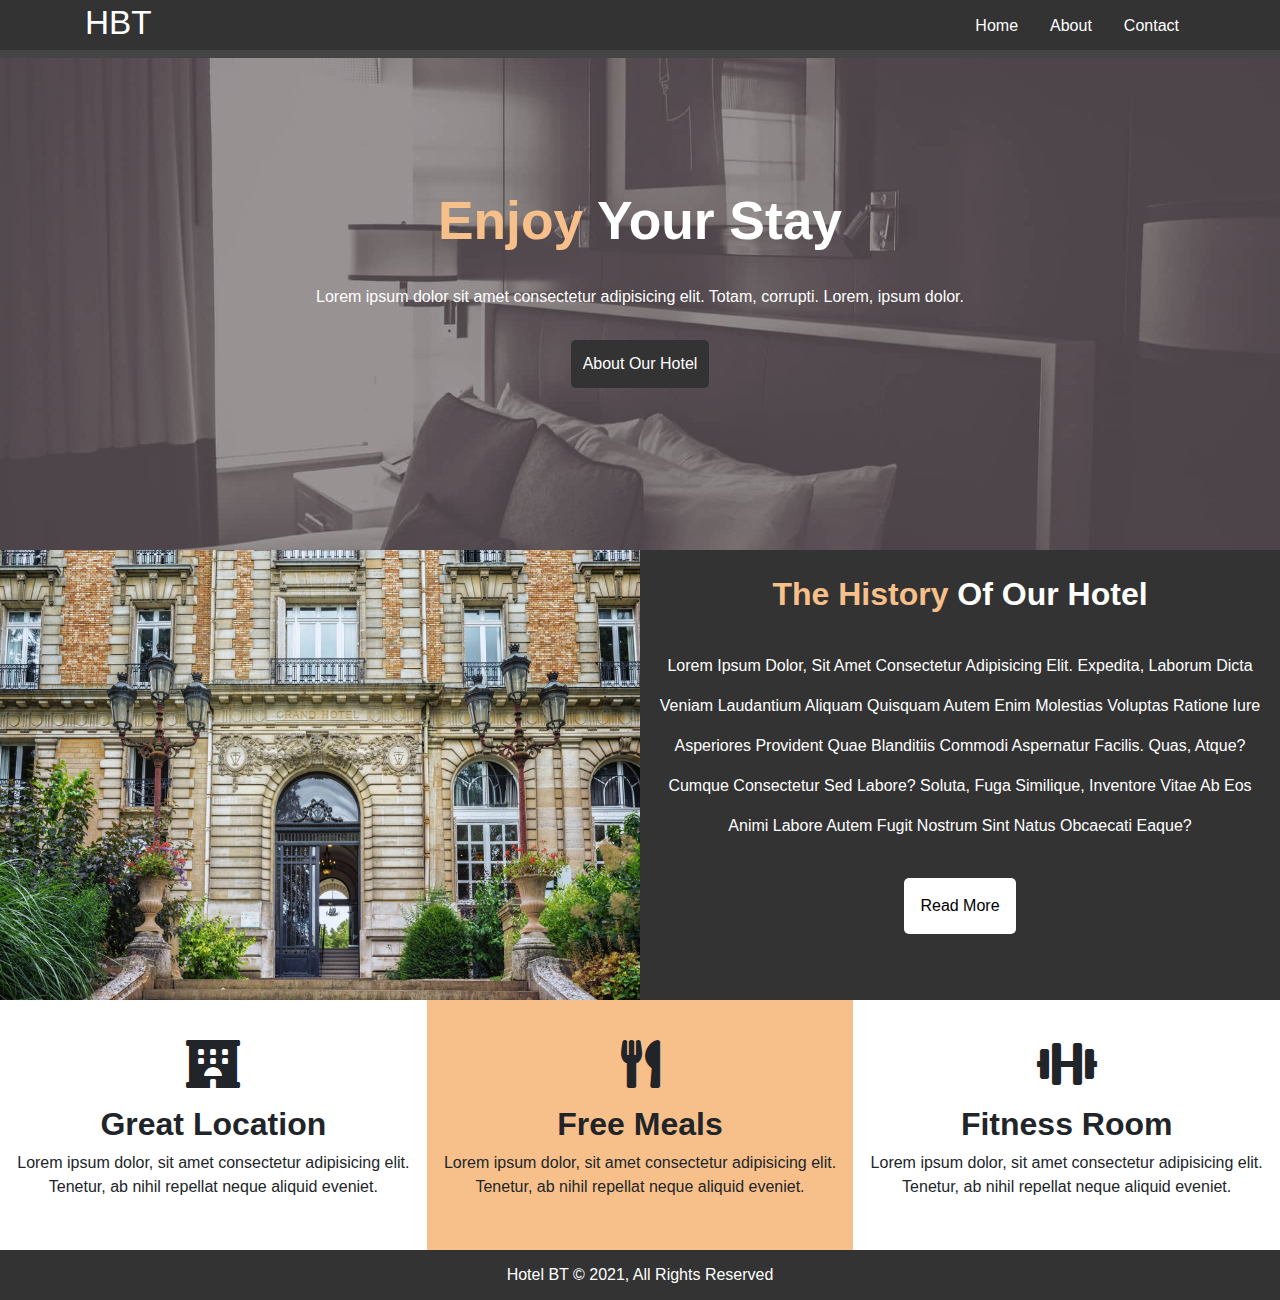
<file: index.html>
<!DOCTYPE html>
<html lang="en-US">
    <head>
        <meta charset="UTF-8"/>
        <meta name="viewport" content="width=device-width, initial-scale=1.0"/>
        <meta http-equiv="X-UA-Compatible" content="IE=edge">
        <meta http-equiv="refresh" content="">
        <base href="" target="">
        <link rel="pingback" href="https: //domainname.com/xmlrpc.php"/>
        <title> HBT Hotel | Enjoy Your Stay </title>
        <!-- Style Resources -->
        <style>
        
        </style>
        <link rel="stylesheet" href="./Bootstrap/bootstrap-4.6.0/css/bootstrap.min.css">
        <link rel="stylesheet" href="./JQuery/JQuery-UI/jquery-ui-1.11.4.legacy/jquery-ui.min.css">
        <link rel="stylesheet" href="./material-icons-0.5.1/iconfont/material-icons.css">
        <link rel="stylesheet" href="./Font-Awesome/fontawesome-pro-5.5.0/fontawesome-pro-5.5.0-web/css/all.min.css">
        <link rel="stylesheet" href="./hbt.css">
        <link rel="stylesheet" href="./hbt-responsive.css">
        <!-- Meta Properties -->
        <meta name="description" content=""/>
        <meta name="keywords" content="">
        <meta name="author" content="Taha Aflatoon Bakhshayesh">
        <!-- Site Favicon Icon -->
        <link type="image/png" sizes="16x16" rel="icon" href="./Pictures/favicon-hotel-16.png">
    </head>
    <body>
        <!-- Header -->
        <header class="header">
            <nav class="container">
                <ul class="header-links">
                    <li> <h1 class="hbt"> HBT </h1> </li>
                    <li class="home"><a href="./index.html"> Home </a></li>
                    <li><a href="./hbt-about.html"> About </a></li>
                    <li><a href="./hbt-contact.html"> Contact </a></li>
                </ul>
            </nav>
        </header>
        <!-- Scroll indicator -->
        <div class="progress-container mb-1">
            <div class="progress-bar" id="ScrollBar"></div>
        </div>
        <!-- Content -->
        <section class="content">
            <div class="container">
                <h2> <span style="color: #f7c08a;"> Enjoy </span> Your Stay </h2> <br>
                <p> Lorem ipsum dolor sit amet consectetur adipisicing elit. Totam, corrupti. Lorem, ipsum dolor. </p>
                <a href="./hbt-about.html" class="about-button"> About Our Hotel </a>
            </div>
        </section>
        <!-- History -->
        <section class="history">
            <div class="history-content">
                <img src="./Pictures/photo-1.jpg" alt="hbt-image" class="hbt-image">
                <div class="overlay1">
                    <div class="text container">
                        <h2> <span style="color: #f7c08a;"> HBT </span> Hotel </h2>
                        <p class="description">
                            Lorem ipsum dolor sit amet consectetur adipisicing elit. Quaerat accusantium porro ut illo, sit asperiores, accusamus, quos consectetur deleniti eum id autem quasi officiis earum. Facere, fugit similique? Eaque laborum sit quia, corporis quae reiciendis non quibusdam porro dolorum rem ipsam fuga aut. Aliquam illo itaque, ea est nobis distinctio!
                        </p>

                        <!-- Geolocation -->
                        <button type="button" onclick="Geolocation()" class="geo-button">
                            <span style="color: #f7c08a;"> Your </span> Location
                        </button>
                        <span id="error"></span>
                    </div>
                </div>
            </div>
            <!-- History text -->
            <article class="history-text">
                <div class="container">
                    <h2> <span style="color: #f7c08a;"> the history </span> of our hotel </h2>
                    <p>
                        Lorem ipsum dolor, sit amet consectetur adipisicing elit. Expedita, laborum dicta veniam laudantium aliquam quisquam autem enim molestias voluptas ratione iure asperiores provident quae blanditiis commodi aspernatur facilis. Quas, atque? Cumque consectetur sed labore? Soluta, fuga similique, inventore vitae ab eos animi labore autem fugit nostrum sint natus obcaecati eaque?
                    </p>
                    <a href="./hbt-about.html"> Read More </a>
                </div>
            </article>
        </section>
        <!-- Services -->
        <section class="services">
            <article class="col container location">
                <i class="fas fa-hotel fa-3x"></i>
                <h2> Great Location </h2>
                <p>
                    Lorem ipsum dolor, sit amet consectetur adipisicing elit. Tenetur, ab nihil repellat neque aliquid eveniet.
                </p>
            </article>
            <article class="col container meals">
                <i class="fas fa-utensils fa-3x"></i>
                <h2> Free Meals </h2>
                <p>
                    Lorem ipsum dolor, sit amet consectetur adipisicing elit. Tenetur, ab nihil repellat neque aliquid eveniet.
                </p>
            </article>
            <article class="col container fitness">
                <i class="fas fa-dumbbell fa-3x"></i>
                <h2> Fitness Room </h2>
                <p>
                    Lorem ipsum dolor, sit amet consectetur adipisicing elit. Tenetur, ab nihil repellat neque aliquid eveniet.
                </p>
            </article>
        </section>
        <!-- Footer -->
        <footer class="footer">
            <p> Hotel BT &copy; 2021, All Rights Reserved </p>
        </footer>
        <!-- JavaScript -->
        <script>
        
        </script>
        <script src="./JQuery/jquery-3.6.0.min.js"></script>
        <script src="./JQuery/JQuery-UI/jquery-ui-1.11.4.legacy/jquery-ui.min.js"></script>
        <script src="./Popper/popper.min.js"></script>
        <script src="./Bootstrap/bootstrap-4.6.0/js/bootstrap.min.js"></script>
        <script src="./hbt.js"></script>
    </body>
</html>
</file>
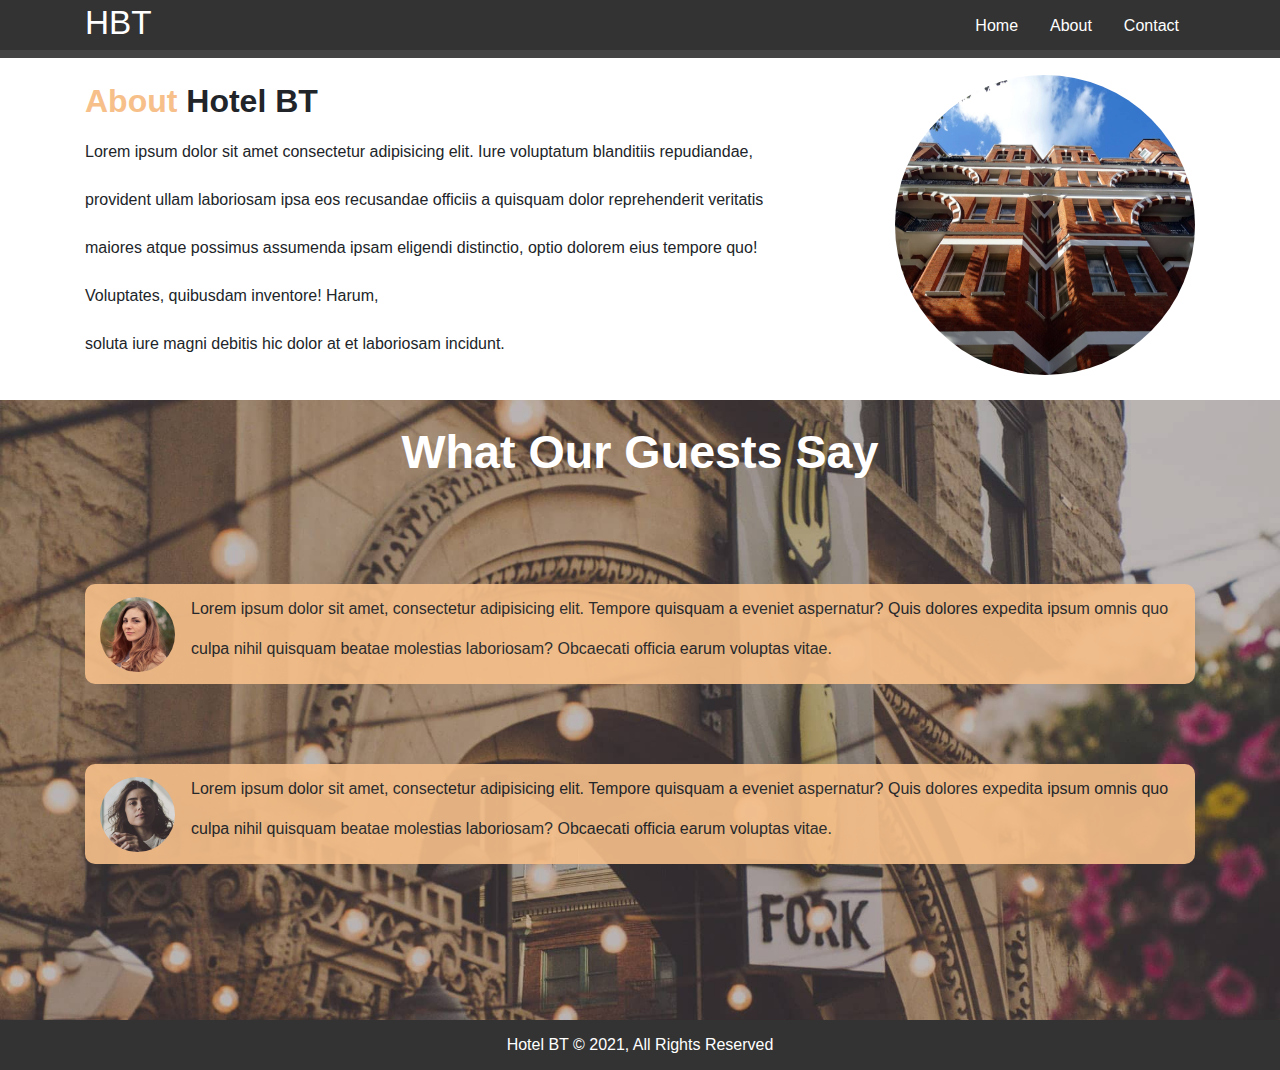
<file: hbt-about.html>
<!DOCTYPE html>
<html lang="en-US">
    <head>
        <meta charset="UTF-8"/>
        <meta name="viewport" content="width=device-width, initial-scale=1.0"/>
        <meta http-equiv="X-UA-Compatible" content="IE=edge">
        <meta http-equiv="refresh" content="">
        <base href="" target="">
        <link rel="pingback" href="https: //domainname.com/xmlrpc.php"/>
        <title> HBT Hotel | Enjoy Your Stay </title>
        <!-- Style Resources -->
        <style>
        
        </style>
        <link rel="stylesheet" href="./Bootstrap/bootstrap-4.6.0/css/bootstrap.min.css">
        <link rel="stylesheet" href="./JQuery/JQuery-UI/jquery-ui-1.11.4.legacy/jquery-ui.min.css">
        <link rel="stylesheet" href="./material-icons-0.5.1/iconfont/material-icons.css">
        <link rel="stylesheet" href="./Font-Awesome/fontawesome-pro-5.5.0/fontawesome-pro-5.5.0-web/css/all.min.css">
        <link rel="stylesheet" href="./hbt.css">
        <link rel="stylesheet" href="./hbt-responsive.css">
        <!-- Meta Properties -->
        <meta name="description" content=""/>
        <meta name="keywords" content="">
        <meta name="author" content="Taha Aflatoon Bakhshayesh">
        <!-- Site Favicon Icon -->
        <link type="image/png" sizes="16x16" rel="icon" href="./Pictures/favicon-hotel-16.png">
    </head>
    <body>
        <!-- Header -->
        <header class="header">
            <nav class="container">
                <ul class="header-links">
                    <li> <h1 class="hbt"> HBT </h1> </li>
                    <li class="home"><a href="./index.html"> Home </a></li>
                    <li><a href="./hbt-about.html"> About </a></li>
                    <li><a href="./hbt-contact.html"> Contact </a></li>
                </ul>
            </nav>
        </header>
        <!-- Scroll indicator -->
        <div class="progress-container mb-1">
            <div class="progress-bar" id="ScrollBar"></div>
        </div>
        <!-- Content -->
        <section class="about-content">
            <article class="container bt">
                <div>
                    <h2><span style="color: #f7c08a;"> About </span> Hotel BT </h2>
                    <p>
                        Lorem ipsum dolor sit amet consectetur adipisicing elit. Iure voluptatum blanditiis repudiandae, <br>
                        provident ullam laboriosam ipsa eos recusandae officiis a quisquam dolor reprehenderit veritatis <br>
                        maiores atque possimus assumenda ipsam eligendi distinctio, optio dolorem eius tempore quo! <br>
                        Voluptates, quibusdam inventore! Harum, <br>
                        soluta iure magni debitis hic dolor at et laboriosam incidunt.
                    </p>
                </div>
                <!-- Modal image -->
                <img src="./Pictures/photo-2.jpg" alt="England | Hotel BT" class="about-image" id="myImg" onmouseover="Modal()">
                <!-- The Modal -->
                <div id="Modalimage" class="modal">
                    <span class="close">&times;</span>
                    <img class="modal-content" id="img01">
                    <div id="caption"></div>
                </div>
            </article>
        </section>
        <!-- Guests -->
        <section class="guests">
            <div class="container">
                <h2 class="guests-title"> what our guests say </h2>
                <article class="guest1 container">
                    <img src="./Pictures/person-1.jpg" alt="person-1" class="guest1-image">
                    <div class="overlay">
                        <div class="guest1-text container">
                            <h4> Ashley Miles | Web logger, Photographer, Instagramer </h4>
                            <p> Lorem, ipsum dolor sit amet consectetur adipisicing elit. Ex, odio. </p>
                        </div>
                    </div>
                    <p class="guest1-idea">
                        Lorem ipsum dolor sit amet, consectetur adipisicing elit. Tempore quisquam a eveniet aspernatur? Quis dolores expedita ipsum omnis quo culpa nihil quisquam beatae molestias laboriosam? Obcaecati officia earum voluptas vitae.
                    </p>
                </article>
                <article class="guest2 container">
                    <img src="./Pictures/person-2.jpg" alt="person-2" class="guest2-image">
                    <div class="overlay">
                        <div class="guest2-text container">
                            <h4> Jenny Carter | Critic, Youtuber, Influencer </h4>
                            <p> Lorem, ipsum dolor sit amet consectetur adipisicing elit. Ex, odio. </p>
                        </div>
                    </div>
                    <p class="guest2-idea">
                        Lorem ipsum dolor sit amet, consectetur adipisicing elit. Tempore quisquam a eveniet aspernatur? Quis dolores expedita ipsum omnis quo culpa nihil quisquam beatae molestias laboriosam? Obcaecati officia earum voluptas vitae.
                    </p>
                </article>
            </div>
        </section>
        <!-- Footer -->
        <footer class="footer">
            <p> Hotel BT &copy; 2021, All Rights Reserved </p>
        </footer>
        <!-- JavaScript -->
        <script>
        
        </script>
        <script src="./JQuery/jquery-3.6.0.min.js"></script>
        <script src="./JQuery/JQuery-UI/jquery-ui-1.11.4.legacy/jquery-ui.min.js"></script>
        <script src="./Popper/popper.min.js"></script>
        <script src="./Bootstrap/bootstrap-4.6.0/js/bootstrap.min.js"></script>
        <script src="./hbt.js"></script>
    </body>
</html>
</file>
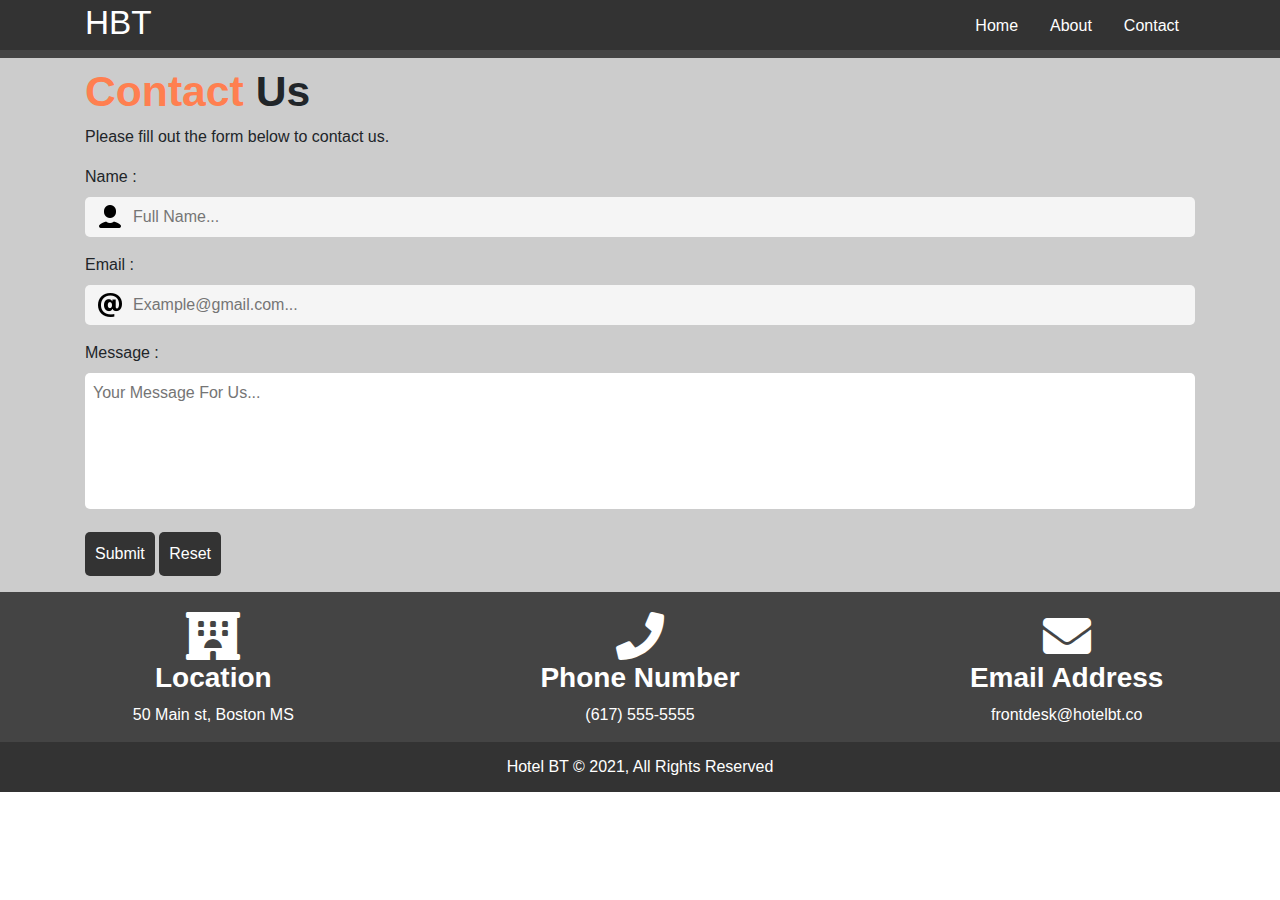
<file: hbt-contact.html>
<!DOCTYPE html>
<html lang="en-US">
    <head>
        <meta charset="UTF-8"/>
        <meta name="viewport" content="width=device-width, initial-scale=1.0"/>
        <meta http-equiv="X-UA-Compatible" content="IE=edge">
        <meta http-equiv="refresh" content="">
        <base href="" target="">
        <link rel="pingback" href="https: //domainname.com/xmlrpc.php"/>
        <title> HBT Hotel | Enjoy Your Stay </title>
        <!-- Style Resources -->
        <style>
        
        </style>
        <link rel="stylesheet" href="./Bootstrap/bootstrap-4.6.0/css/bootstrap.min.css">
        <link rel="stylesheet" href="./JQuery/JQuery-UI/jquery-ui-1.11.4.legacy/jquery-ui.min.css">
        <link rel="stylesheet" href="./material-icons-0.5.1/iconfont/material-icons.css">
        <link rel="stylesheet" href="./Font-Awesome/fontawesome-pro-5.5.0/fontawesome-pro-5.5.0-web/css/all.min.css">
        <link rel="stylesheet" href="./hbt.css">
        <link rel="stylesheet" href="./hbt-responsive.css">
        <!-- Meta Properties -->
        <meta name="description" content=""/>
        <meta name="keywords" content="">
        <meta name="author" content="Taha Aflatoon Bakhshayesh">
        <!-- Site Favicon Icon -->
        <link type="image/png" sizes="16x16" rel="icon" href="./Pictures/favicon-hotel-16.png">
    </head>
    <body>
        <!-- Header -->
        <header class="header">
            <nav class="container">
                <ul class="header-links">
                    <li> <h1 class="hbt"> HBT </h1> </li>
                    <li class="home"><a href="./index.html"> Home </a></li>
                    <li><a href="./hbt-about.html"> About </a></li>
                    <li><a href="./hbt-contact.html"> Contact </a></li>
                </ul>
            </nav>
        </header>
        <!-- Scroll indicator -->
        <div class="progress-container mb-1">
            <div class="progress-bar" id="ScrollBar"></div>
        </div>
        <!-- Content -->
        <section class="form-content">
            <div class="container">
                <h2 class="contact-title"><span style="color: #ff7f50;"> Contact </span> Us </h2>
                <p> Please fill out the form below to contact us. </p>
                <!-- Contact form -->
                <form action="./index.php" method="post" autocomplete="on">
                    <label for="name"> Name : </label> <br>
                    <input type="text" name="name" id="name" placeholder="Full Name..." class="input-text"> <br>
                    <label for="email"> Email : </label> <br>
                    <input type="email" name="email" id="email" placeholder="Example@gmail.com..." class="input-email"> <br>
                    <label for="message"> Message : </label> <br>
                    <textarea name="message" id="message" cols="30" rows="5" placeholder="Your Message For Us..."></textarea> <br>
                    <button type="submit"> Submit </button>
                    <button type="reset"> Reset </button>
                </form>
            </div>
        </section>
        <!-- Social -->
        <section class="social">
            <div class="col contact-ways">
                <i class="fas fa-hotel fa-3x"></i>
                <h3 style="font-weight: bold;"> Location </h3>
                <address> 50 Main st, Boston MS </address>
            </div>
            <div class="col contact-ways">
                <i class="fas fa-phone fa-3x"></i>
                <h3 style="font-weight: bold;"> Phone Number </h3>
                <p> (617) 555-5555 </p>
            </div>
            <div class="col contact-ways">
                <i class="fas fa-envelope fa-3x"></i>
                <h3 style="font-weight: bold;"> Email Address </h3>
                <p><a href="mailto:frontdesk@hotelbt.co" class="hbt-mail"> frontdesk@hotelbt.co </a></p>
            </div>
        </section>
        <!-- Footer -->
        <footer class="footer">
            <p> Hotel BT &copy; 2021, All Rights Reserved </p>
        </footer>
        <!-- JavaScript -->
        <script>
        
        </script>
        <script src="./JQuery/jquery-3.6.0.min.js"></script>
        <script src="./JQuery/JQuery-UI/jquery-ui-1.11.4.legacy/jquery-ui.min.js"></script>
        <script src="./Popper/popper.min.js"></script>
        <script src="./Bootstrap/bootstrap-4.6.0/js/bootstrap.min.js"></script>
        <script src="./hbt.js"></script>
    </body>
</html>
</file>
<file: material-icons-0.5.1/iconfont/material-icons.css>
@font-face {
  font-family: "Material Icons";
  font-style: normal;
  font-weight: 400;
  src: url("MaterialIcons-Regular.eot");
  /* For IE6-8 */
  src: local("Material Icons"), local("MaterialIcons-Regular"), url("MaterialIcons-Regular.woff2") format("woff2"), url("MaterialIcons-Regular.woff") format("woff"), url("MaterialIcons-Regular.ttf") format("truetype");
}

.material-icons, .material-icons-outlined, .material-icons-round, .material-icons-sharp, .material-icons-two-tone {
  font-family: "Material Icons";
  font-weight: normal;
  font-style: normal;
  font-size: 24px;
  display: inline-block;
  line-height: 1;
  text-transform: none;
  letter-spacing: normal;
  word-wrap: normal;
  white-space: nowrap;
  direction: ltr;
  /* Support for all WebKit browsers. */
  -webkit-font-smoothing: antialiased;
  /* Support for Safari and Chrome. */
  text-rendering: optimizeLegibility;
  /* Support for Firefox. */
  -moz-osx-font-smoothing: grayscale;
  /* Support for IE. */
  font-feature-settings: 'liga';
}

@font-face {
  font-family: "Material Icons Outlined";
  font-style: normal;
  font-weight: 400;
  src: url("MaterialIconsOutlined-Regular.eot");
  /* For IE6-8 */
  src: local("Material Icons Outlined"), local("MaterialIconsOutlined-Regular"), url("MaterialIconsOutlined-Regular.woff2") format("woff2"), url("MaterialIconsOutlined-Regular.woff") format("woff"), url("MaterialIconsOutlined-Regular.otf") format("opentype");
}

.material-icons-outlined {
  font-family: "Material Icons Outlined";
}

@font-face {
  font-family: "Material Icons Round";
  font-style: normal;
  font-weight: 400;
  src: url("MaterialIconsRound-Regular.eot");
  /* For IE6-8 */
  src: local("Material Icons Round"), local("MaterialIconsRound-Regular"), url("MaterialIconsRound-Regular.woff2") format("woff2"), url("MaterialIconsRound-Regular.woff") format("woff"), url("MaterialIconsRound-Regular.otf") format("opentype");
}

.material-icons-round {
  font-family: "Material Icons Round";
}

@font-face {
  font-family: "Material Icons Sharp";
  font-style: normal;
  font-weight: 400;
  src: url("MaterialIconsSharp-Regular.eot");
  /* For IE6-8 */
  src: local("Material Icons Sharp"), local("MaterialIconsSharp-Regular"), url("MaterialIconsSharp-Regular.woff2") format("woff2"), url("MaterialIconsSharp-Regular.woff") format("woff"), url("MaterialIconsSharp-Regular.otf") format("opentype");
}

.material-icons-sharp {
  font-family: "Material Icons Sharp";
}

@font-face {
  font-family: "Material Icons Two Tone";
  font-style: normal;
  font-weight: 400;
  src: url("MaterialIconsTwoTone-Regular.eot");
  /* For IE6-8 */
  src: local("Material Icons Two Tone"), local("MaterialIconsTwoTone-Regular"), url("MaterialIconsTwoTone-Regular.woff2") format("woff2"), url("MaterialIconsTwoTone-Regular.woff") format("woff"), url("MaterialIconsTwoTone-Regular.otf") format("opentype");
}

.material-icons-two-tone {
  font-family: "Material Icons Two Tone";
}
</file>
<file: hbt.css>
html {
    scroll-behavior: smooth;
}
* {
    margin: 0;
    padding: 0;
    box-sizing: border-box;
}
:root {
    --gray: #333;
    --gray2: #444;
    --white: #fff;
    --white2: #ccc;
    --biege: #f7c08a;
    --black: #000;
}
@font-face {
    font-family: name;
    src: url('');
}

/* CSS */
/* header */
.header {
    width: 100%;
    height: 50px;
    background-color: var(--gray);
    color: var(--white);
    position: sticky;
    top: 0;
    z-index: 5;
}
.header-links {
    list-style-type: none;
    display: flex;
    flex-direction: row;
    margin-bottom: 0;
}
.home {
    margin-left: auto;
}
.hbt {
    font-size: 25pt;
    padding-top: 2.5px;
}
.header-links a {
    width: auto;
    height: 50px;
    padding: 14px 1rem 0;
    color: var(--white);
    display: inline-block;
    transition: 0.5s;
    -webkit-transition: 0.5s;
    -moz-transition: 0.5s;
    -ms-transition: 0.5s;
    -o-transition: 0.5s;
}
.header-links a:hover {
    text-decoration: none;
    background-color: var(--gray2);
    color: var(--biege);
}
/* scroll indicator */
.progress-container {
    width: 100%;
    height: 8px;
    background: var(--gray2);
    position: fixed;
    top: 50;
    z-index: 5;
}
.progress-bar {
    height: 8px;
    background: var(--white2);
    width: 0%;
}
/* content */
.content {
    width: 100%;
    height: 500px;
    background: url('./Pictures/showcase.jpg') center center/cover;
    color: var(--white);
    text-align: center;
}
.content h2 {
    font-weight: bold;
    padding-top: 12.5%;
    font-size: 40pt;
}
.about-button {
    display: inline-block;
    padding: 0.75rem;
    margin-top: 15px;
    background-color: var(--gray);
    color: var(--white);
    border-radius: 5px;
    -webkit-border-radius: 5px;
    -moz-border-radius: 5px;
    -ms-border-radius: 5px;
    -o-border-radius: 5px;
    transition: 0.5s;
    -webkit-transition: 0.5s;
    -moz-transition: 0.5s;
    -ms-transition: 0.5s;
    -o-transition: 0.5s;
}
.about-button:hover {
    text-decoration: none;
    color: var(--biege);
    background-color: var(--gray2);
}
/* history */
.history {
    width: 100%;
    display: flex;
    flex-direction: row;
}
.history-content, .history-text {
    width: 50%;
    height: 400px;
    position: relative;
}
.hbt-image {
    width: 100%;
    height: 400px;
}
/* history content overlay */
.overlay1 {
    position: absolute;
    bottom: 100%;
    left: 0;
    right: 0;
    background-color: var(--gray2);
    overflow: hidden;
    width: 100%;
    height: 0;
    transition: 0.5s ease;
    -webkit-transition: 0.5s ease;
    -moz-transition: 0.5s ease;
    -ms-transition: 0.5s ease;
    -o-transition: 0.5s ease;
    color: var(--white);
}
.history-content:hover .overlay1 {
    bottom: 0;
    height: 100%;
}
.text {
    text-align: center;
}
.text h2 {
    padding: 25px 0;
    font-weight: bold;
}
.description {
    line-height: 2.5;
}
/* geo button */
.geo-button {
    padding: 1rem;
    border: none;
    border-radius: 5px;
    -webkit-border-radius: 5px;
    -moz-border-radius: 5px;
    -ms-border-radius: 5px;
    -o-border-radius: 5px;
    font-weight: bold;
    background-color: var(--gray);
    color: var(--white);
    font-size: 15px;
    transition: 0.5s;
    -webkit-transition: 0.5s;
    -moz-transition: 0.5s;
    -ms-transition: 0.5s;
    -o-transition: 0.5s;
    margin-top: 2rem;
}
.geo-button:hover {
    background-color: var(--black);
    box-shadow: 0 2.5px 10px var(--white);
}
/* history text */
.history-text {
    background-color: var(--gray);
    color: var(--white);
    text-align: center;
    text-transform: capitalize;
}
.history-text h2 {
    padding: 25px 0;
    font-weight: bold;
}
.history-text p {
    line-height: 2.5;
}
.history-text a {
    padding: 1rem;
    background-color: var(--white);
    display: inline-block;
    color: var(--black);
    border-radius: 5px;
    -webkit-border-radius: 5px;
    -moz-border-radius: 5px;
    -ms-border-radius: 5px;
    -o-border-radius: 5px;
    transition: 0.5s;
    -webkit-transition: 0.5s;
    -moz-transition: 0.5s;
    -ms-transition: 0.5s;
    -o-transition: 0.5s;
    margin-top: 1rem;
}
.history-text a:hover {
    text-decoration: none;
    background-color: var(--gray2);
    color: var(--biege);
    box-shadow: 0 2.5px 10px var(--white);
}
/* services */
.services {
    width: 100%;
    height: 250px;
    display: flex;
    flex-direction: row;
}
/* services options */
.location, .meals, .fitness {
    text-align: center;
}
.location i, .meals i, .fitness i {
    margin-top: 2.5rem;
}
.location h2, .meals h2, .fitness h2 {
    font-weight: bold;
    margin-top: 1rem;
    transition: 0.5s;
    -webkit-transition: 0.5s;
    -moz-transition: 0.5s;
    -ms-transition: 0.5s;
    -o-transition: 0.5s;
}
.location:hover h2, .fitness:hover h2 {
    color: #ff7f50;
}
.meals:hover h2 {
    color: var(--black);
}
.meals {
    background-color: var(--biege);
}
/* footer */
.footer {
    width: 100%;
    height: 50px;
    background-color: var(--gray);
    text-align: center;
    color: var(--white);
}
.footer p {
    padding-top: 0.8rem;
}
/* About page */
.about-content {
    width: 100%;
    height: 350px;
}
.about-image {
    width: 300px;
    height: 300px;
    border-radius: 50%;
    -webkit-border-radius: 50%;
    -moz-border-radius: 50%;
    -ms-border-radius: 50%;
    -o-border-radius: 50%;
    transition: 0.5s;
    -webkit-transition: 0.5s;
    -moz-transition: 0.5s;
    -ms-transition: 0.5s;
    -o-transition: 0.5s;
    cursor: pointer;
    margin-top: 25px;
    margin-left: auto;
}
.about-image:hover {
    opacity: 0.9;
}
/* The Modal */
.modal {
    display: none; /* Hidden by default */
    position: fixed; /* Stay in place */
    z-index: 1; /* Sit on top */
    padding-top: 150px; /* Location of the box */
    left: 0;
    top: 0;
    width: 100%; /* Full width */
    height: 100%; /* Full height */
    overflow: auto; /* Enable scroll if needed */
    background-color: rgb(0,0,0); /* Fallback color */
    background-color: rgba(0,0,0,0.9); /* Black w/ opacity */
}
/* Modal Content (image) */
.modal-content {
    margin: auto;
    display: block;
    width: 80%;
    max-width: 700px;
}
/* Caption of Modal Image */
#caption {
    margin: auto;
    display: block;
    width: 80%;
    max-width: 700px;
    text-align: center;
    color: var(--white2);
    padding: 10px 0;
    height: 150px;
}
/* Add Animation */
.modal-content, #caption {  
    animation-name: zoom;
    animation-duration: 0.6s;
}
@keyframes zoom {
    from {transform: scale(0.1)} 
    to {transform: scale(1)}
}
/* The Close Button */
.close {
    position: absolute;
    top: 100px;
    right: 50px;
    color: #f1f1f1;
    font-size: 40px;
    font-weight: bold;
    transition: 0.3s;
}
.close:hover, .close:focus {
    color: #bbb;
    text-decoration: none;
    cursor: pointer;
}
.bt {
    display: flex;
    flex-direction: row;
}
.bt h2 {
    font-weight: bold;
    padding-top: 2rem;
}
.bt p {
    line-height: 3;
}
/* guests */
.guests {
    width: 100%;
    height: 620px;
    background: url('./Pictures/restaurant.jpg') center center/cover;
}
.guests-title {
    font-weight: bold;
    color: var(--white);
    text-transform: capitalize;
    text-align: center;
    padding: 1.5rem;
    font-size: 35pt;
}
.guest1, .guest2 {
    width: 100%;
    height: 100px;
    background-color: var(--biege);
    margin-top: 5rem;
    border-radius: 10px;
    -webkit-border-radius: 10px;
    -moz-border-radius: 10px;
    -ms-border-radius: 10px;
    -o-border-radius: 10px;
    opacity: 0.9;
    position: relative;
    display: flex;
    flex-direction: row;
}
.guest1-image, .guest2-image {
    width: 75px;
    height: 75px;
    border-radius: 50%;
    -webkit-border-radius: 50%;
    -moz-border-radius: 50%;
    -ms-border-radius: 50%;
    -o-border-radius: 50%;
    margin-top: 12.5px;
}
/* guests overlay */
.overlay {
    position: absolute;
    bottom: 0;
    left: auto;
    right: 0;
    background-color: var(--gray);
    color: var(--white);
    overflow: hidden;
    width: 0;
    height: 100%;
    transition: 0.5s ease;
    -webkit-transition: 0.5s ease;
    -moz-transition: 0.5s ease;
    -ms-transition: 0.5s ease;
    -o-transition: 0.5s ease;
}
.guest1:hover .overlay, .guest2:hover .overlay {
    width: 91%;
}
.guest1-text h4, .guest2-text h4 {
    padding-top: 1rem;
}
.guest1-idea, .guest2-idea {
    padding: 5px 0 0 1rem;
    line-height: 2.5;
}
/* contact page */
.form-content {
    width: 100%;
    height: auto;
    background-color: var(--white2);
}
.contact-title {
    font-weight: bold;
    font-size: 32pt;
    padding-top: 1rem;
}
/* contact inputs */
#name, #email, #message {
    width: 100%;
    padding: 0.5rem 0.5rem 0.5rem 3rem;
    border: none;
    border-radius: 5px;
    -webkit-border-radius: 5px;
    -moz-border-radius: 5px;
    -ms-border-radius: 5px;
    -o-border-radius: 5px;
    transition: 0.5s ease;
    -webkit-transition: 0.5s ease;
    -moz-transition: 0.5s ease;
    -ms-transition: 0.5s ease;
    -o-transition: 0.5s ease;
}
#message {
    padding: 0.5rem;
    resize: none;
}
label[for="email"], label[for="message"] {
    padding-top: 1rem;
}
/* inputs focus */
#name:focus, #email:focus, #message:focus {
    outline: none;
    box-shadow: 0 0 5px #0000ff;
}
/* contact buttons */
button[type="submit"], button[type="reset"] {
    padding: 10px;
    border: none;
    background-color: var(--gray);
    color: var(--white);
    border-radius: 5px;
    -webkit-border-radius: 5px;
    -moz-border-radius: 5px;
    -ms-border-radius: 5px;
    -o-border-radius: 5px;
    transition: 0.5s ease;
    -webkit-transition: 0.5s ease;
    -moz-transition: 0.5s ease;
    -ms-transition: 0.5s ease;
    -o-transition: 0.5s ease;
    margin: 1rem 0;
}
button[type="submit"]:hover, button[type="reset"]:hover {
    background-color: var(--gray2);
    color: var(--biege);
}
.input-text {
    background: #f5f5f5 url('./Pictures/person-30.png') no-repeat 10px 5px;
}
.input-email {
    background: #f5f5f5 url('./Pictures/email-30.png') no-repeat 10px 5px;
}
/* social */
.social {
    width: 100%;
    display: flex;
    flex-direction: row;
}
/* contact options */
.contact-ways {
    height: 150px;
    color: var(--white);
    background-color: var(--gray2);
    text-align: center;
}
.contact-ways i {
    padding-top: 1.25rem;
}
.hbt-mail {
    color: var(--white);
}
.hbt-mail:hover {
    color: var(--biege);
    text-decoration: none;
    transition: 0.5s ease;
    -webkit-transition: 0.5s ease;
    -moz-transition: 0.5s ease;
    -ms-transition: 0.5s ease;
    -o-transition: 0.5s ease;
}
</file>
<file: hbt-responsive.css>
/* (Responsive)*/
/* Mobile (small) */
@media screen and (min-width:320px) and (max-width:374px) {
    /* header */
    .header-links a {
        padding: 14px 7.5px 0;
    }
    /* content */
    .content {
        height: 400px;
    }
    /* history */
    .history-content {
        display: none;
    }
    .history-text {
        width: 100%;
        height: auto;
    }
    .history-text a {
        margin-bottom: 2rem;
    }
    /* footer */
    .services {
        width: 100%;
        height: auto;
        display: flex;
        flex-direction: column;
    }
    .location i, .meals i, .fitness i {
        margin-top: 1rem;
    }
    /* about page */
    .about-content {
        height: auto;
        text-align: center;
    }
    .close {
        top: 75px;
    }
    .bt {
        display: flex;
        flex-direction: column-reverse;
    }
    .bt h2 {
        padding-top: 1rem;
    }
    /* guests */
    .guests {
        height: auto;
        padding-bottom: 2rem;
    }
    .guest1, .guest2 {
        height: auto;
        flex-direction: column;
        text-align: center;
    }
    .guest1-image, .guest2-image {
        margin: 12.5px auto 0;
    }
    /* guests overlay */
    .overlay {
        left: 0;
        width: 100%;
        height: 0;
    }
    .guest1:hover .overlay, .guest2:hover .overlay {
        height: 76%;
        width: 100%;
    }
    /* social */
    .social {
        flex-direction: column;
    }
}

/* Mobile (medium) */
@media screen and (min-width:375px) and (max-width:424px) {
    /* content */
    .content {
        height: 400px;
    }
    /* history */
    .history-content {
        display: none;
    }
    .history-text {
        width: 100%;
        height: auto;
    }
    .history-text a {
        margin-bottom: 2rem;
    }
    /* footer */
    .services {
        width: 100%;
        height: auto;
        display: flex;
        flex-direction: column;
    }
    .location i, .meals i, .fitness i {
        margin-top: 1rem;
    }
    /* about page */
    .about-content {
        height: auto;
        text-align: center;
    }
    .close {
        top: 75px;
    }
    .bt {
        display: flex;
        flex-direction: column-reverse;
    }
    .about-image {
        margin: 25px auto;
    }
    .bt h2 {
        padding-top: 0;
    }
    /* guests */
    .guests {
        height: auto;
        padding-bottom: 2rem;
    }
    .guest1, .guest2 {
        height: auto;
        flex-direction: column;
        text-align: center;
    }
    .guest1-image, .guest2-image {
        margin: 12.5px auto 0;
    }
    .overlay {
        left: 0;
        width: 100%;
        height: 0;
    }
    .guest1:hover .overlay, .guest2:hover .overlay {
        height: 73%;
        width: 100%;
    }
    /* social */
    .social {
        flex-direction: column;
    }
}

/* Mobile (large) */
@media screen and (min-width:425px) and (max-width:575px) {
    /* content */
    .content {
        height: 400px;
    }
    /* history */
    .history-content {
        display: none;
    }
    .history-text {
        width: 100%;
        height: auto;
    }
    .history-text a {
        margin-bottom: 2rem;
    }
    /* footer */
    .services {
        width: 100%;
        height: auto;
        display: flex;
        flex-direction: column;
    }
    .location i, .meals i, .fitness i {
        margin-top: 1rem;
    }
    /* about page */
    .about-content {
        height: auto;
        text-align: center;
    }
    .close {
        top: 75px;
    }
    .bt {
        display: flex;
        flex-direction: column-reverse;
    }
    .about-image {
        margin: 25px auto;
    }
    .bt h2 {
        padding-top: 0;
    }
    /* guests */
    .guests {
        height: auto;
        padding-bottom: 2rem;
    }
    .guest1, .guest2 {
        height: auto;
        flex-direction: column;
        text-align: center;
    }
    .guest1-image, .guest2-image {
        margin: 12.5px auto 0;
    }
    .overlay {
        left: 0;
        width: 100%;
        height: 0;
    }
    .guest1:hover .overlay, .guest2:hover .overlay {
        height: 70%;
        width: 100%;
    }
    /* social */
    .social {
        flex-direction: column;
    }
}

/* Size (small) */
@media screen and (min-width:576px) and (max-width:767px) {
    /* content */
    .content {
        height: 400px;
    }
    /* history */
    .history-content {
        display: none;
    }
    .history-text {
        width: 100%;
        height: auto;
    }
    .history-text a {
        margin-bottom: 2rem;
    }
    /* footer */
    .services {
        width: 100%;
        height: auto;
        display: flex;
        flex-direction: column;
    }
    .location i, .meals i, .fitness i {
        margin-top: 1rem;
    }
    /* about page */
    .about-content {
        height: auto;
        text-align: center;
    }
    .close {
        top: 75px;
    }
    .bt {
        display: flex;
        flex-direction: column-reverse;
    }
    .about-image {
        margin: 25px auto;
    }
    .bt h2 {
        padding-top: 0;
    }
    /* guests */
    .guests {
        height: auto;
        padding-bottom: 2rem;
    }
    .guest1, .guest2 {
        height: auto;
        flex-direction: column;
        text-align: center;
    }
    .guest1-image, .guest2-image {
        margin: 12.5px auto 0;
    }
    .overlay {
        left: 0;
        width: 100%;
        height: 0;
    }
    .guest1:hover .overlay, .guest2:hover .overlay {
        height: 65%;
        width: 100%;
    }
    /* social */
    .social {
        flex-direction: column;
    }
}

/* Tablet */
@media screen and (min-width:768px) and (max-width:991px) {
    /* content */
    .content {
        height: 400px;
    }
    /* history */
    .history-content {
        display: none;
    }
    .history-text {
        width: 100%;
        height: auto;
    }
    .history-text a {
        margin-bottom: 2rem;
    }
    /* footer */
    .services {
        height: 275px;
    }
    /* about page */
    .about-content {
        height: auto;
        text-align: center;
    }
    .close {
        top: 75px;
    }
    .bt {
        display: flex;
        flex-direction: column-reverse;
    }
    .about-image {
        margin: 25px auto;
    }
    .bt h2 {
        padding-top: 0;
    }
    /* guests */
    .guest1, .guest2 {
        height: auto;
    }
    .guest1-image, .guest2-image {
        margin-top: 2rem;
    }
    .guest1:hover .overlay, .guest2:hover .overlay {
        width: 86%;
    }
    .guest1-text h4, .guest2-text h4 {
        padding-top: 1.75rem;
    }
}

/* Laptop (medium)*/
@media screen and (min-width:992px) and (max-width:1199px) {
    /* history */
    .history-content, .history-text, .hbt-image {
        height: 485px;
    }
    /* footer */
    .footer {
        height: 50px;
    }
    /* about page */
    .about-content {
        height: auto;
        text-align: center;
    }
    .about-image {
        margin: 10% 0 0 1rem;
    }
    /* guests */
    .guest1, .guest2 {
        height: auto;
    }
    .guest1-image, .guest2-image {
        margin-top: 2rem;
    }
    .guest1:hover .overlay, .guest2:hover .overlay {
        width: 89.5%;
    }
    .guest1-text h4, .guest2-text h4 {
        padding-top: 2.5rem;
    }
}

/* Laptop (large) */
@media screen and (min-width:1200px) and (max-width:1439px) {
    /* history */
    .history-content, .history-text, .hbt-image {
        height: 450px;
    }
}

/* Size (extra-large) */
@media screen and (min-width:1440px) and (max-width:2559px) {

}
</file>
